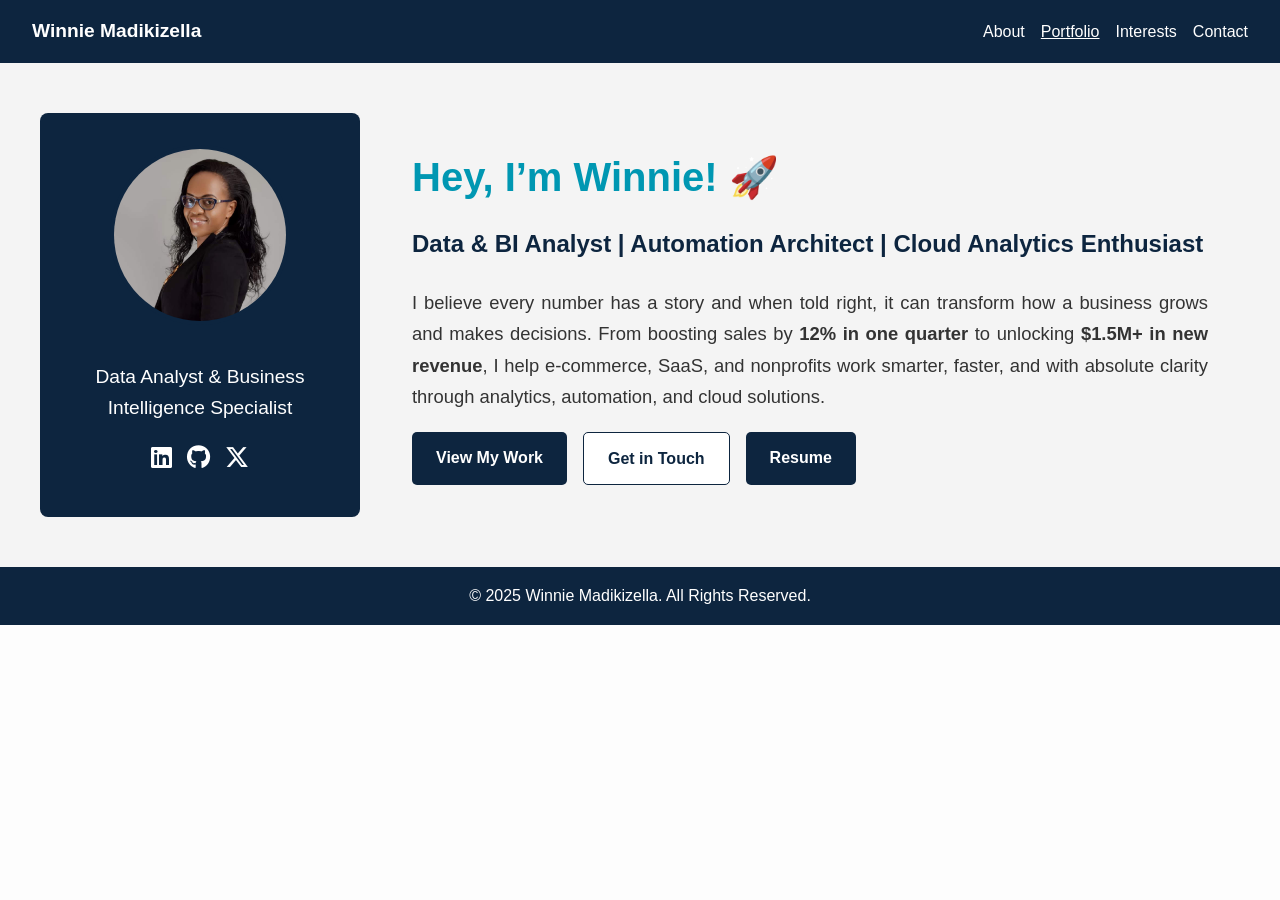
<file: index.html>
<!DOCTYPE html>
<html lang="en">
<head>
  <meta charset="UTF-8">
  <meta name="description" content="Winnie Madikizella - Data & Business Intelligence Specialist">
  <meta name="keywords" content="Data Analyst, BI Analyst, Power BI, SQL, Python, AWS, Automation, Kenya">
  <meta name="viewport" content="width=device-width, initial-scale=1.0">
  <title>Winnie Madikizella | Portfolio</title>

  <!-- Font Awesome for social icons -->
  <link rel="stylesheet" href="https://cdnjs.cloudflare.com/ajax/libs/font-awesome/6.5.1/css/all.min.css">

  <!-- Custom CSS -->
  <link rel="stylesheet" href="assets/css/style.css">
</head>
<body>

  <!-- ===== HEADER ===== -->
  <header>
    <nav>
      <a href="index.html" class="logo">Winnie Madikizella</a>
      <ul>
        <li><a href="about.html">About</a></li>
        <li><a href="portfolio.html" class="active">Portfolio</a></li>
        <li><a href="interests.html">Interests</a></li>
        <li><a href="contact.html">Contact</a></li>
      </ul>
    </nav>
  </header>

  <!-- ===== HERO SECTION ===== -->
  <section class="hero">
    <div class="hero-container">

      <!-- Left Column -->
      <div class="hero-left">
        <img src="assets/images/winnie-madikizella-profile.jpg" alt="Winnie Madikizella" class="hero-profile-pic">
        <h2>Data Analyst & Business Intelligence Specialist</h2>

        <!-- Social icons -->
        <div class="social-icons">
          <a href="https://www.linkedin.com/in/winnie-madikizella-data/" target="_blank"><i class="fab fa-linkedin"></i></a>
          <a href="https://github.com/WinnieMadikizella" target="_blank"><i class="fab fa-github"></i></a>
          <a href="https://x.com/WinnieAnalytics" target="_blank"><i class="fab fa-x-twitter"></i></a>
        </div>
      </div>

      <!-- Right Column -->
      <div class="hero-right">
        <h1>Hey, I’m Winnie! 🚀</h1>
        <h3>Data & BI Analyst | Automation Architect | Cloud Analytics Enthusiast</h3>
        <p>
          I believe every number has a story and when told right, it can transform how a business grows and makes decisions. 
          From boosting sales by <strong>12% in one quarter</strong> to unlocking <strong>$1.5M+ in new revenue</strong>, 
          I help e-commerce, SaaS, and nonprofits work smarter, faster, and with absolute clarity through analytics, automation, and cloud solutions.
        </p>

        <!-- Action buttons -->
        <div class="hero-buttons">
          <a href="portfolio.html" class="btn-primary">View My Work</a>
          <a href="contact.html" class="btn-secondary">Get in Touch</a>
          <a href="https://drive.google.com/file/d/10uTjNwbNlrwbbeuBTGNtkLE54dlf2Hjv/view?usp=sharing" class="btn-outline" target="_blank">Resume</a>
        </div>
      </div>

    </div> <!-- End hero-container -->
  </section>


  <!-- ===== FOOTER ===== -->
  <footer>
    <p>&copy; 2025 Winnie Madikizella. All Rights Reserved.</p>
  </footer>

</body>
</html>
</file>
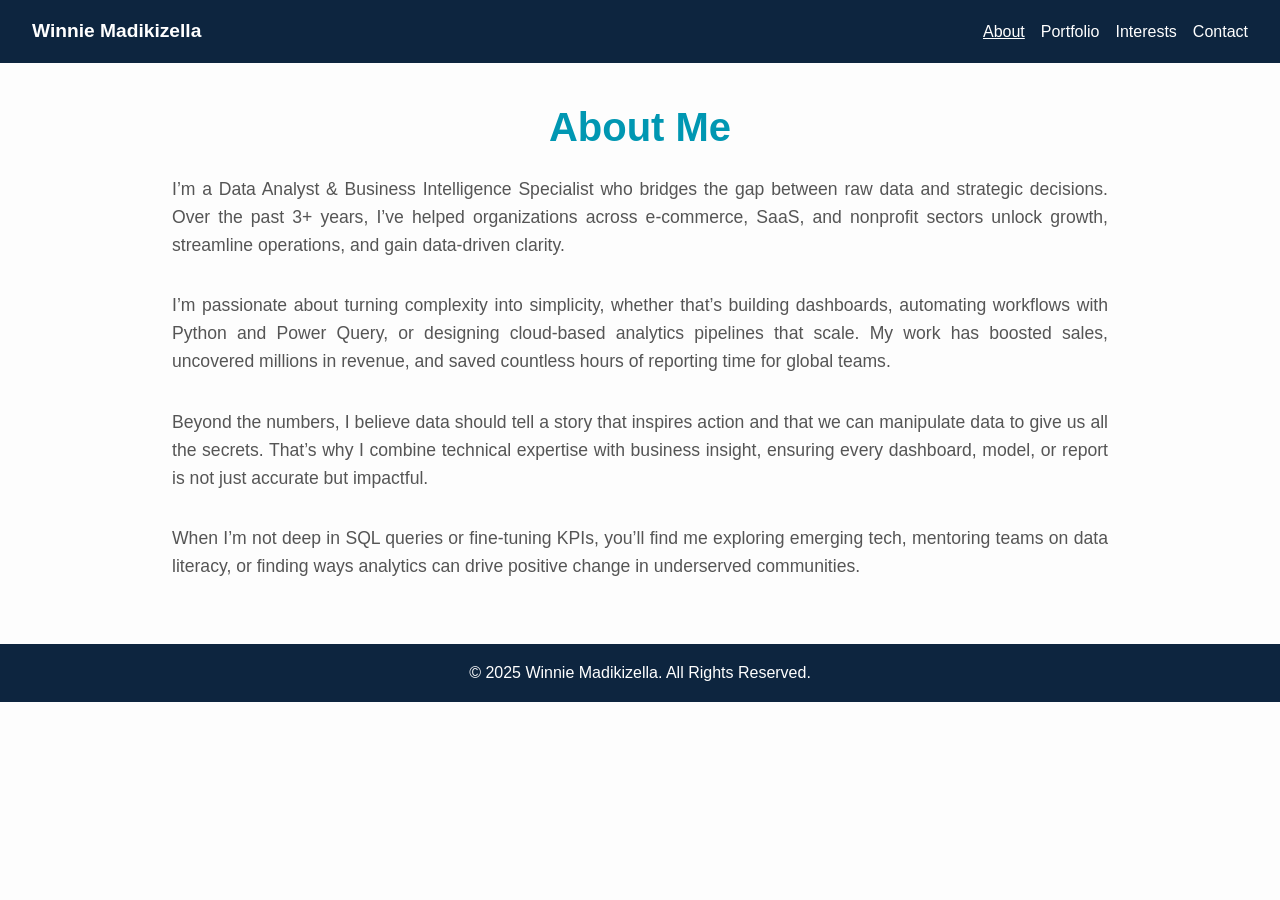
<file: about.html>
<!DOCTYPE html>
<html lang="en">
<head>
  <meta charset="UTF-8">
  <meta name="description" content="About Winnie Madikizella - Data & Business Intelligence Analyst">
  <meta name="keywords" content="Data Analyst, BI Analyst, Power BI, SQL, Python, AWS, Automation, Kenya">
  <meta name="viewport" content="width=device-width, initial-scale=1.0">
  <title>About Me | Winnie Madikizella</title>
  <link rel="stylesheet" href="assets/css/style.css">
</head>
<body>
  <header>
    <nav>
      <a href="index.html" class="logo">Winnie Madikizella</a>
      <ul>
        <li><a href="about.html" class="active">About</a></li>
        <li><a href="portfolio.html">Portfolio</a></li>
        <li><a href="interests.html">Interests</a></li>
        <li><a href="contact.html">Contact</a></li>
      </ul>
    </nav>
  </header>

  <section class="content">
    <h1>About Me</h1>

    <p>I’m a Data Analyst & Business Intelligence Specialist who bridges the gap between raw data and strategic decisions. Over the past 3+ years, I’ve helped organizations across e-commerce, SaaS, and nonprofit sectors unlock growth, streamline operations, and gain data-driven clarity.</p>

    <p>I’m passionate about turning complexity into simplicity, whether that’s building dashboards, automating workflows with Python and Power Query, or designing cloud-based analytics pipelines that scale. My work has boosted sales, uncovered millions in revenue, and saved countless hours of reporting time for global teams.</p>

    <p>Beyond the numbers, I believe data should tell a story that inspires action and that we can manipulate data to give us all the secrets. That’s why I combine technical expertise with business insight, ensuring every dashboard, model, or report is not just accurate but impactful.</p>

    <p>When I’m not deep in SQL queries or fine-tuning KPIs, you’ll find me exploring emerging tech, mentoring teams on data literacy, or finding ways analytics can drive positive change in underserved communities.</p>
  </section>
</body>
</html>

<!-- ===== Footer ===== -->
<footer>
  <p>&copy; 2025 Winnie Madikizella. All Rights Reserved.</p>
</footer>

</body>
</html>
</file>
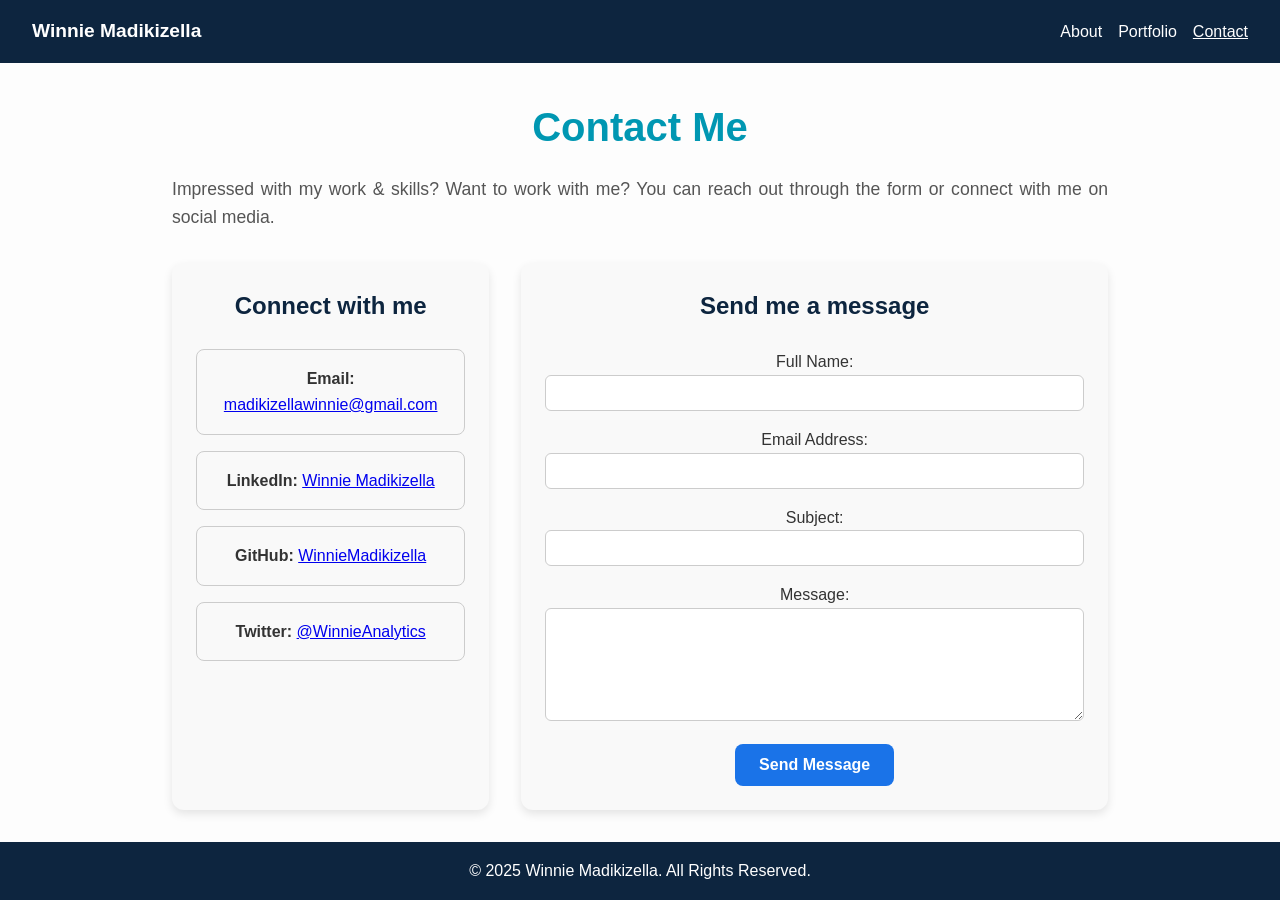
<file: contact.html>
<!DOCTYPE html>
<html lang="en">
<head>
  <meta charset="UTF-8">
  <meta name="description" content="Contact Winnie Madikizella - Data & Business Intelligence Analyst.">
  <meta name="keywords" content="Data Analyst, BI Analyst, Power BI, SQL, Python, AWS, Automation, Kenya, Contact">
  <meta name="viewport" content="width=device-width, initial-scale=1.0">
  <title>Contact | Winnie Madikizella</title>
  <link rel="stylesheet" href="assets/css/style.css">
  <style>
    /* Contact page grid */
    .contact-grid {
      display: flex;
      gap: 2rem;
      flex-wrap: wrap;
    }

    .contact-socials {
      flex: 1;
      min-width: 250px;
    }

    .contact-form {
      flex: 2;
      min-width: 300px;
    }

    .social-card {
      padding: 1rem;
      margin-bottom: 1rem;
      border: 1px solid #ccc;
      border-radius: 8px;
    }

    /* Standard button for form */
    .btn-primary {
      background-color: #1a73e8;
      color: white;
      padding: 0.75rem 1.5rem;
      border: none;
      border-radius: 8px;
      cursor: pointer;
      font-size: 1rem;
      display: inline-block;
      text-align: center;
    }

    .btn-primary:hover {
      opacity: 0.9;
    }

    /* Input and textarea styling */
    .contact-form input,
    .contact-form textarea {
      width: 100%;
      padding: 0.5rem;
      margin-bottom: 1rem;
      border-radius: 6px;
      border: 1px solid #ccc;
      font-size: 1rem;
    }

    /* Responsive adjustments */
    @media (max-width: 768px) {
      .contact-grid {
        flex-direction: column;
      }
    }
  </style>
</head>
<body>
  <!-- ===== Header ===== -->
  <header>
    <nav>
      <a href="index.html" class="logo">Winnie Madikizella</a>
      <ul>
        <li><a href="about.html">About</a></li>
        <li><a href="portfolio.html">Portfolio</a></li>
        <li><a href="contact.html" class="active">Contact</a></li>
      </ul>
    </nav>
  </header>

  <!-- ===== Contact Content ===== -->
  <section class="content">
    <h1>Contact Me</h1>
    <p>Impressed with my work &amp; skills? Want to work with me? You can reach out through the form or connect with me on social media.</p>

    <div class="contact-grid">
      <!-- Left Column: Socials Cards -->
      <div class="contact-socials">
        <h2>Connect with me</h2>

        <div class="social-card">
          <strong>Email:</strong>
          <a href="mailto:madikizellawinnie@gmail.com">madikizellawinnie@gmail.com</a>
        </div>

        <div class="social-card">
          <strong>LinkedIn:</strong>
          <a href="https://www.linkedin.com/in/winnie-madikizella-data/" target="_blank">Winnie Madikizella</a>
        </div>

        <div class="social-card">
          <strong>GitHub:</strong>
          <a href="https://github.com/WinnieMadikizella" target="_blank">WinnieMadikizella</a>
        </div>

        <div class="social-card">
          <strong>Twitter:</strong>
          <a href="https://x.com/WinnieAnalytics" target="_blank">@WinnieAnalytics</a>
        </div>
      </div>

      <!-- Right Column: Message Form -->
      <div class="contact-form">
        <h2>Send me a message</h2>
        <form action="mailto:madikizellawinnie@gmail.com" method="post" enctype="text/plain">
          <label>Full Name:</label>
          <input type="text" name="name" required>

          <label>Email Address:</label>
          <input type="email" name="email" required>

          <label>Subject:</label>
          <input type="text" name="subject" required>

          <label>Message:</label>
          <textarea name="message" rows="5" required></textarea>

          <button type="submit" class="btn-primary">Send Message</button>
        </form>
      </div>
    </div>
  </section>

  <!-- ===== Footer ===== -->
  <footer>
    <p>&copy; 2025 Winnie Madikizella. All Rights Reserved.</p>
  </footer>
</body>
</html>
</file>
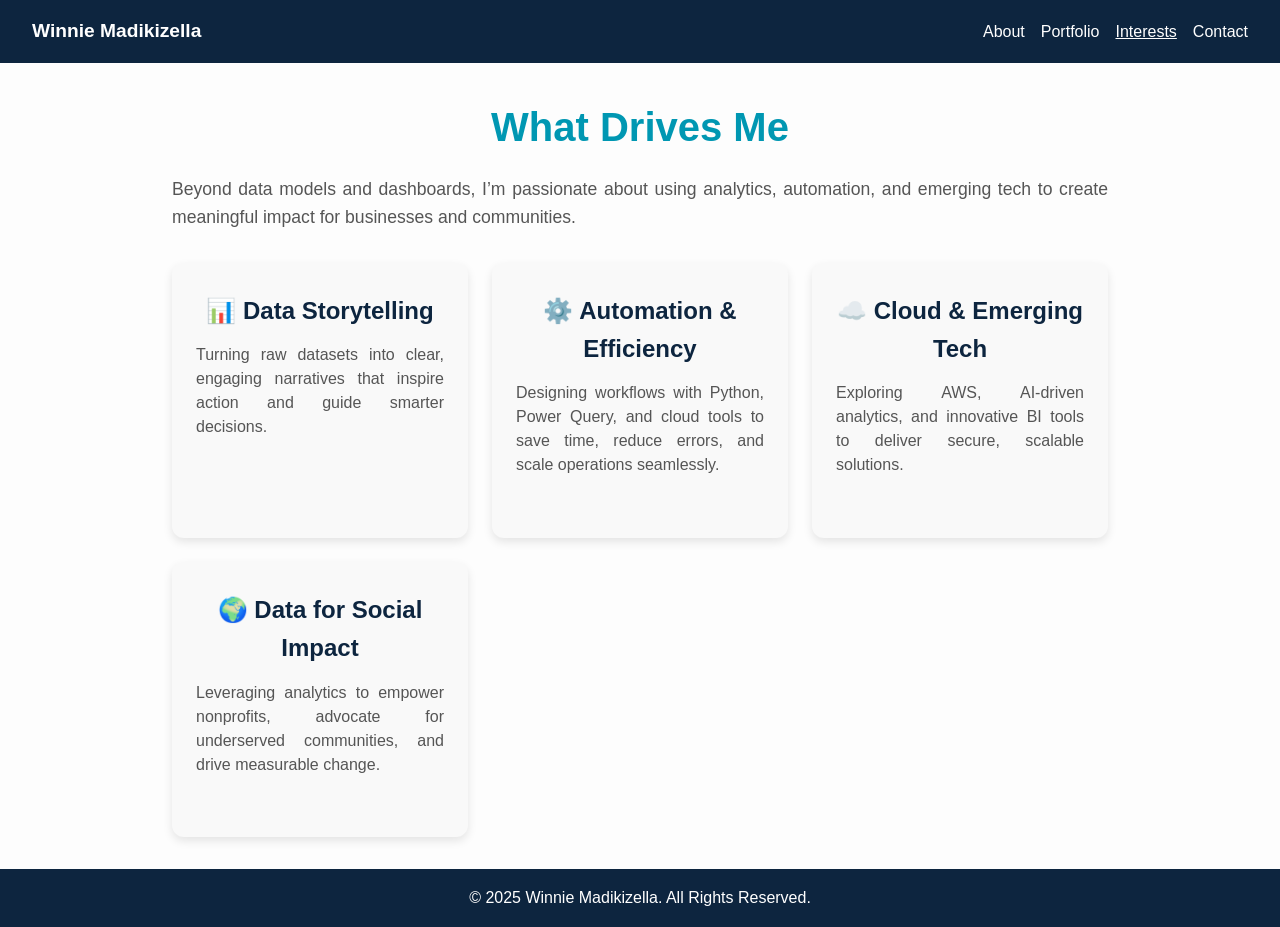
<file: interests.html>
<!DOCTYPE html>
<html lang="en">
<head>
  <meta charset="UTF-8">
  <meta name="description" content="Professional Interests of Winnie Madikizella">
  <meta name="keywords" content="Data Storytelling, Automation, Cloud, Social Impact">
  <meta name="viewport" content="width=device-width, initial-scale=1.0">
  <title>Interests | Winnie Madikizella</title>
  <link rel="stylesheet" href="assets/css/style.css">
</head>
<body>
  <!-- Header -->
  <header>
    <nav>
      <a href="index.html" class="logo">Winnie Madikizella</a>
      <ul>
        <li><a href="about.html">About</a></li>
        <li><a href="portfolio.html">Portfolio</a></li>
        <li><a href="interests.html" class="active">Interests</a></li>
        <li><a href="contact.html">Contact</a></li>
      </ul>
    </nav>
  </header>

  <!-- Interests Section -->
  <section class="content">
    <h1>What Drives Me</h1>
    <p>Beyond data models and dashboards, I’m passionate about using analytics, automation, and emerging tech to create meaningful impact for businesses and communities.</p>

    <div class="interests-cards">
      <div class="card">
        <h2>📊 Data Storytelling</h2>
        <p>Turning raw datasets into clear, engaging narratives that inspire action and guide smarter decisions.</p>
      </div>
      <div class="card">
        <h2>⚙️ Automation & Efficiency</h2>
        <p>Designing workflows with Python, Power Query, and cloud tools to save time, reduce errors, and scale operations seamlessly.</p>
      </div>
      <div class="card">
        <h2>☁️ Cloud & Emerging Tech</h2>
        <p>Exploring AWS, AI-driven analytics, and innovative BI tools to deliver secure, scalable solutions.</p>
      </div>
      <div class="card">
        <h2>🌍 Data for Social Impact</h2>
        <p>Leveraging analytics to empower nonprofits, advocate for underserved communities, and drive measurable change.</p>
      </div>
    </div>
  </section>

  <!-- Footer -->
  <footer>
    <p>&copy; 2025 Winnie Madikizella. All Rights Reserved.</p>
  </footer>
</body>
</html>
</file>
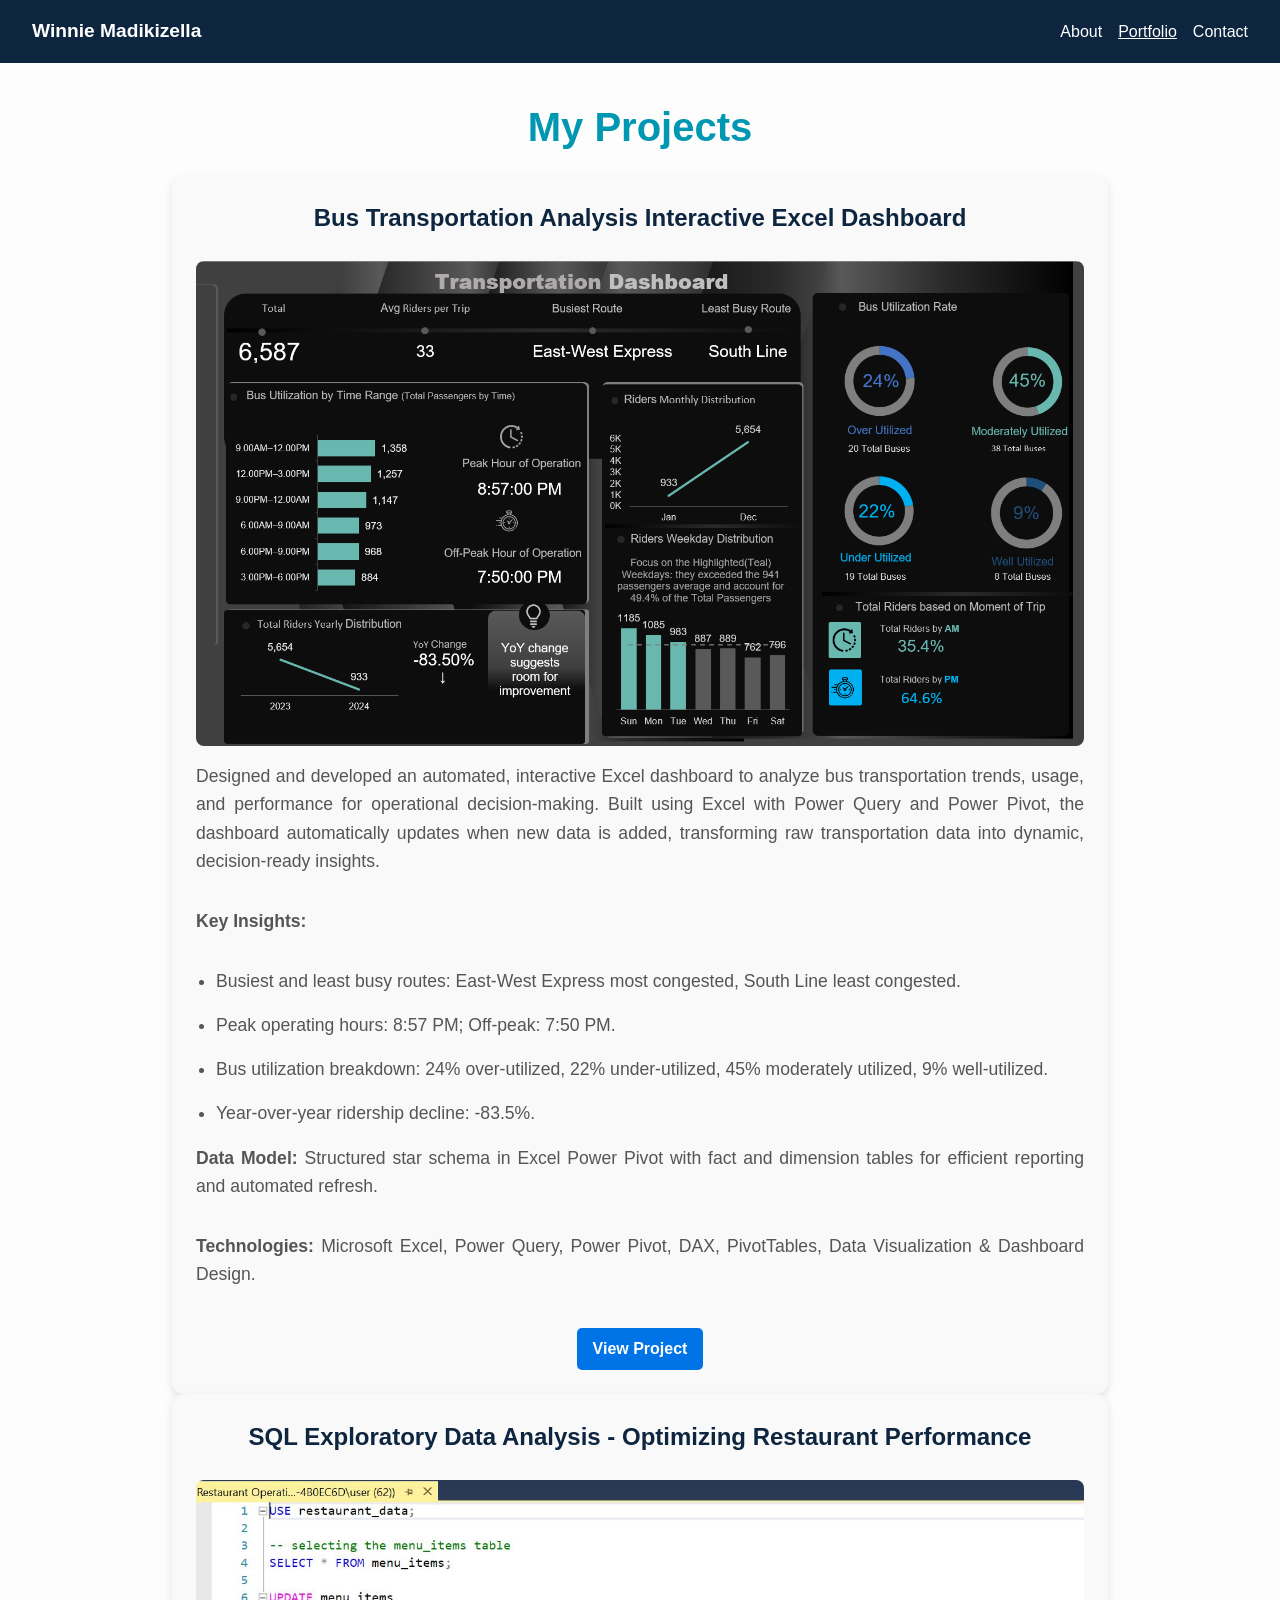
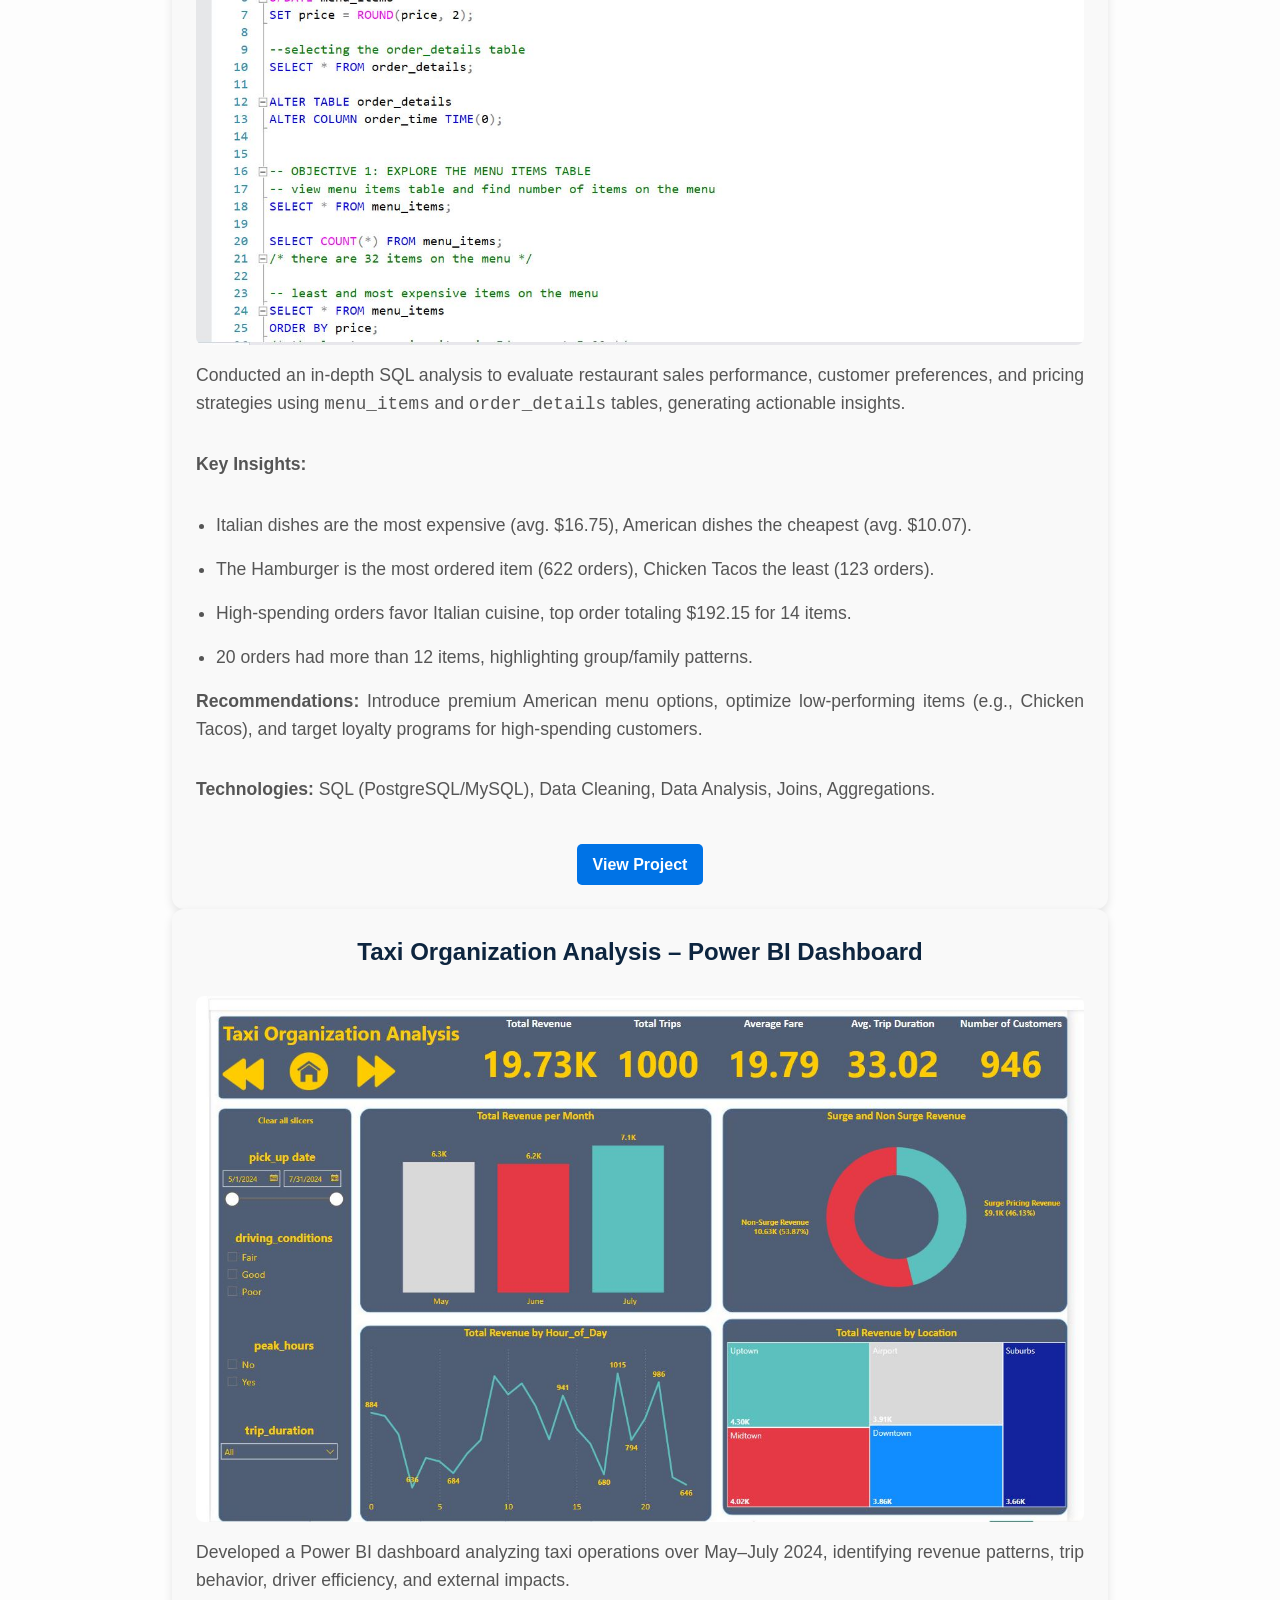
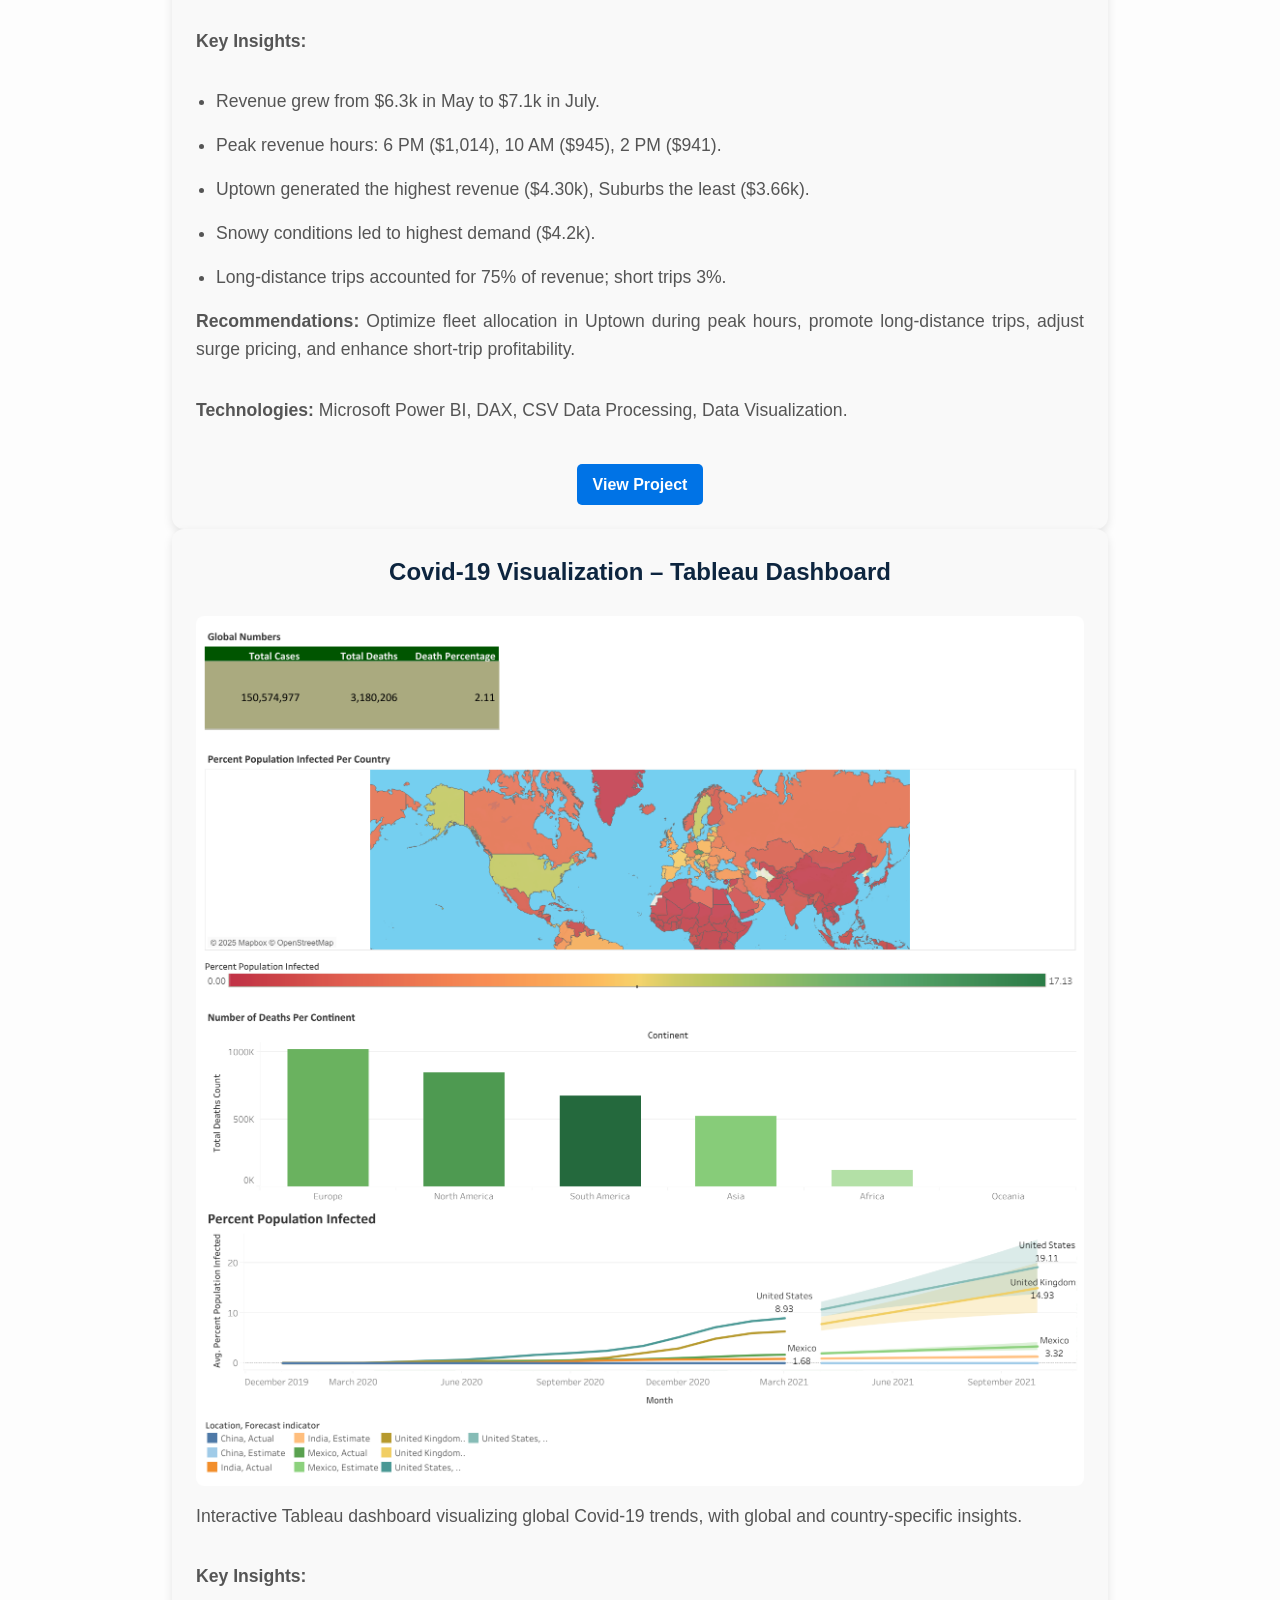
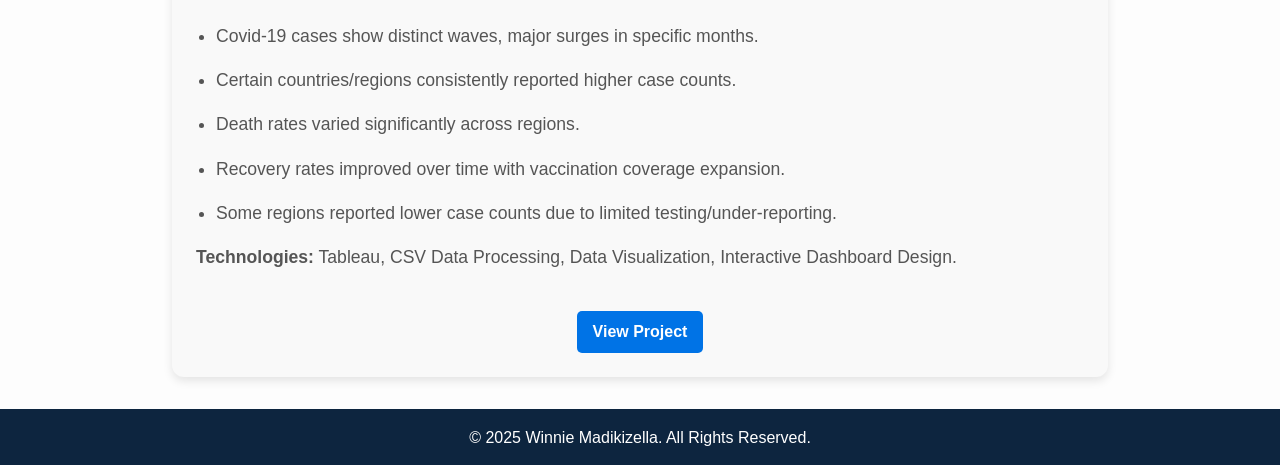
<file: portfolio.html>
<!DOCTYPE html>
<html lang="en">
<head>
  <meta charset="UTF-8">
  <meta name="description" content="Portfolio of Winnie Madikizella showcasing analytics, automation, and cloud-powered solutions.">
  <meta name="keywords" content="Data Analyst, BI Analyst, Power BI, SQL, Python, AWS, Automation, Kenya">
  <meta name="viewport" content="width=device-width, initial-scale=1.0">
  <title>Portfolio | Winnie Madikizella</title>
  <link rel="stylesheet" href="assets/css/style.css">
  <style>
    .project a.project-link {
      display: inline-block;
      text-decoration: none;
      color: inherit;
    }
    .project a.project-link img {
      display: block;
      margin-top: 0.5rem;
      max-width: 100%;
      border-radius: 8px;
      margin-bottom: 1rem;
    }
    .btn-primary {
      display: inline-block;
      padding: 0.5rem 1rem;
      background-color: #0073e6;
      color: #fff;
      border-radius: 5px;
      text-decoration: none;
      margin-top: 0.5rem;
    }
    .btn-primary:hover {
      background-color: #005bb5;
    }
  </style>
</head>
<body>
  <header>
    <nav>
      <a href="index.html" class="logo">Winnie Madikizella</a>
      <ul>
        <li><a href="about.html">About</a></li>
        <li><a href="portfolio.html" class="active">Portfolio</a></li>
        <li><a href="contact.html">Contact</a></li>
      </ul>
    </nav>
  </header>

  <section class="content">
    <h1>My Projects</h1>

    <div class="project">
      <a href="https://github.com/WinnieMadikizella/Bus-Transportation-Analysis" target="_blank" class="project-link">
        <h2>Bus Transportation Analysis Interactive Excel Dashboard</h2>
        <img src="assets/images/bus-dashboard-screenshot.png" alt="Bus Transportation Excel Dashboard">
      </a>

      <p>Designed and developed an automated, interactive Excel dashboard to analyze bus transportation trends, usage, and performance for operational decision-making. Built using Excel with Power Query and Power Pivot, the dashboard automatically updates when new data is added, transforming raw transportation data into dynamic, decision-ready insights.</p>

      <p><strong>Key Insights:</strong></p>
<ul>
  <li>Busiest and least busy routes: East-West Express most congested, South Line least congested.</li>
  <li>Peak operating hours: 8:57 PM; Off-peak: 7:50 PM.</li>
  <li>Bus utilization breakdown: 24% over-utilized, 22% under-utilized, 45% moderately utilized, 9% well-utilized.</li>
  <li>Year-over-year ridership decline: -83.5%.</li>
</ul>

      <p><strong>Data Model:</strong> Structured star schema in Excel Power Pivot with fact and dimension tables for efficient reporting and automated refresh.</p>
      <p><strong>Technologies:</strong> Microsoft Excel, Power Query, Power Pivot, DAX, PivotTables, Data Visualization & Dashboard Design.</p>

      <a href="https://github.com/WinnieMadikizella/Bus-Transportation-Analysis" target="_blank" class="btn-primary">View Project</a>
    </div>

    <div class="project">
      <a href="https://github.com/WinnieMadikizella/Restaurant-Operations-Analysis-SQL/tree/main" target="_blank" class="project-link">
        <h2>SQL Exploratory Data Analysis - Optimizing Restaurant Performance</h2>
        <img src="assets/images/sql-query.png" alt="SQL Restaurant Performance Analysis">
      </a>

      <p>Conducted an in-depth SQL analysis to evaluate restaurant sales performance, customer preferences, and pricing strategies using <code>menu_items</code> and <code>order_details</code> tables, generating actionable insights.</p>

      <p><strong>Key Insights:</strong></p>
      <ul>
        <li>Italian dishes are the most expensive (avg. $16.75), American dishes the cheapest (avg. $10.07).</li>
        <li>The Hamburger is the most ordered item (622 orders), Chicken Tacos the least (123 orders).</li>
        <li>High-spending orders favor Italian cuisine, top order totaling $192.15 for 14 items.</li>
        <li>20 orders had more than 12 items, highlighting group/family patterns.</li>
      </ul>

      <p><strong>Recommendations:</strong> Introduce premium American menu options, optimize low-performing items (e.g., Chicken Tacos), and target loyalty programs for high-spending customers.</p>
      <p><strong>Technologies:</strong> SQL (PostgreSQL/MySQL), Data Cleaning, Data Analysis, Joins, Aggregations.</p>

      <a href="https://github.com/WinnieMadikizella/Restaurant-Operations-Analysis-SQL/tree/main" target="_blank" class="btn-primary">View Project</a>
    </div>

    <div class="project">
      <a href="https://github.com/WinnieMadikizella/Taxi-Organization-Analysis-Power-BI" target="_blank" class="project-link">
        <h2>Taxi Organization Analysis – Power BI Dashboard</h2>
        <img src="assets/images/taxi-dashboard.png" alt="Taxi Organization Power BI Dashboard">
      </a>

      <p>Developed a Power BI dashboard analyzing taxi operations over May–July 2024, identifying revenue patterns, trip behavior, driver efficiency, and external impacts.</p>

      <p><strong>Key Insights:</strong></p>
      <ul>
        <li>Revenue grew from $6.3k in May to $7.1k in July.</li>
        <li>Peak revenue hours: 6 PM ($1,014), 10 AM ($945), 2 PM ($941).</li>
        <li>Uptown generated the highest revenue ($4.30k), Suburbs the least ($3.66k).</li>
        <li>Snowy conditions led to highest demand ($4.2k).</li>
        <li>Long-distance trips accounted for 75% of revenue; short trips 3%.</li>
      </ul>

      <p><strong>Recommendations:</strong> Optimize fleet allocation in Uptown during peak hours, promote long-distance trips, adjust surge pricing, and enhance short-trip profitability.</p>
      <p><strong>Technologies:</strong> Microsoft Power BI, DAX, CSV Data Processing, Data Visualization.</p>

      <a href="https://github.com/WinnieMadikizella/Taxi-Organization-Analysis-Power-BI" target="_blank" class="btn-primary">View Project</a>
    </div>

    <div class="project">
      <a href="https://public.tableau.com/app/profile/winnie.madikizella/viz/Covid-19Visualization_17342858707990/Dashboard1" target="_blank" class="project-link">
        <h2>Covid‑19 Visualization – Tableau Dashboard</h2>
        <img src="assets/images/covid19-dashboard.png" alt="Covid‑19 Tableau Dashboard">
      </a>

      <p>Interactive Tableau dashboard visualizing global Covid‑19 trends, with global and country-specific insights.</p>

      <p><strong>Key Insights:</strong></p>
      <ul>
        <li>Covid‑19 cases show distinct waves, major surges in specific months.</li>
        <li>Certain countries/regions consistently reported higher case counts.</li>
        <li>Death rates varied significantly across regions.</li>
        <li>Recovery rates improved over time with vaccination coverage expansion.</li>
        <li>Some regions reported lower case counts due to limited testing/under-reporting.</li>
      </ul>

      <p><strong>Technologies:</strong> Tableau, CSV Data Processing, Data Visualization, Interactive Dashboard Design.</p>

      <a href="https://public.tableau.com/app/profile/winnie.madikizella/viz/Covid-19Visualization_17342858707990/Dashboard1" target="_blank" class="btn-primary">View Project</a>
    </div>

  </section>

  <footer>
    <p>&copy; 2025 Winnie Madikizella. All Rights Reserved.</p>
  </footer>
</body>
</html>
</file>
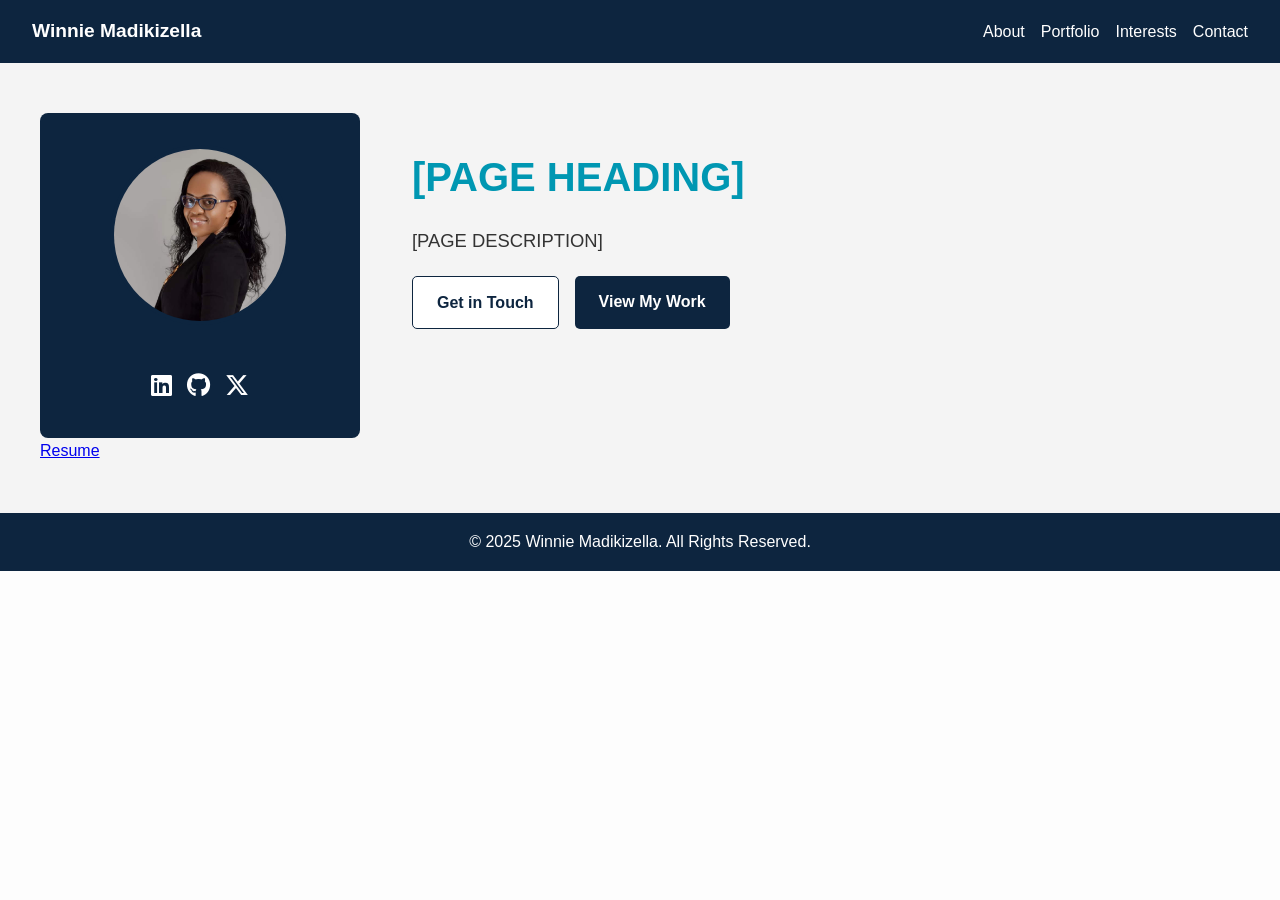
<file: template.html>
<!DOCTYPE html>
<html lang="en">
<head>
  <meta charset="UTF-8">
  <meta name="description" content="Winnie Madikizella - Data & Business Intelligence Specialist">
  <meta name="keywords" content="Data Analyst, BI Analyst, Power BI, SQL, Python, AWS, Automation, Kenya">
  <meta name="viewport" content="width=device-width, initial-scale=1.0">
  <title>Winnie Madikizella | [PAGE TITLE]</title>
  <link rel="stylesheet" href="assets/css/style.css">
  <link rel="stylesheet" href="https://cdnjs.cloudflare.com/ajax/libs/font-awesome/6.4.0/css/all.min.css" integrity="sha512-yH6t9kJYx+uQ4CjS6/..." crossorigin="anonymous" referrerpolicy="no-referrer" />
</head>
<body>

  <!-- ===== Header ===== -->
  <header>
    <nav>
      <a href="index.html" class="logo">Winnie Madikizella</a>
      <ul>
        <li><a href="about.html" class="[ACTIVE]">About</a></li>
        <li><a href="portfolio.html" class="[ACTIVE]">Portfolio</a></li>
        <li><a href="interests.html" class="[ACTIVE]">Interests</a></li>
        <li><a href="contact.html" class="[ACTIVE]">Contact</a></li>
      </ul>
    </nav>
  </header>

  <main>
    <!-- ===== Hero Section ===== -->
    <section class="hero">
      <div class="hero-container">
        <!-- Left Column: Profile + Social -->
        <div class="hero-left">
          <img src="assets/images/winnie-madikizella-profile.jpg" alt="Winnie Madikizella" class="hero-profile-pic">
          <div class="social-icons">
            <a href="https://www.linkedin.com/in/winnie-madikizella-data/" target="_blank"><i class="fab fa-linkedin"></i></a>
            <a href="https://github.com/WinnieMadikizella" target="_blank"><i class="fab fa-github"></i></a>
            <a href="https://x.com/WinnieAnalytics" target="_blank"><i class="fab fa-x-twitter"></i></a>
          </div>
        </div>

        <!-- Right Column: Introduction + Buttons -->
        <div class="hero-right">
          <h1>[PAGE HEADING]</h1>
          <p>[PAGE DESCRIPTION]</p>
          <div class="hero-buttons">
            <a href="contact.html" class="btn-secondary">Get in Touch</a>
            <a href="portfolio.html" class="btn-primary">View My Work</a>
          </div>
        </div>
      </div>

      <!-- Resume Button Top Right -->
      <a href="docs/winnie-madikizella-resume.pdf" class="hero-resume" target="_blank">
        Resume
      </a>
    </section>
  </main>

  <!-- ===== Footer ===== -->
  <footer>
    <p>&copy; 2025 Winnie Madikizella. All Rights Reserved.</p>
  </footer>

</body>
</html>
</file>
<file: assets/css/style.css>
/* ===== Global Styles ===== */
* {
  margin: 0;
  padding: 0;
  box-sizing: border-box;
}

body {
  font-family: Arial, sans-serif;
  line-height: 1.6;
  color: #333;
  background-color: #fdfdfd;
}

/* ===== Header & Navigation ===== */
header {
  background: #0d253f;
  color: #fff;
  padding: 1rem 2rem;
}

header nav {
  display: flex;
  justify-content: space-between;
  align-items: center;
  flex-wrap: wrap;
}

.logo {
  font-weight: bold;
  font-size: 1.2rem;
}

header ul {
  list-style: none;
  display: flex;
  gap: 1rem;
}

header a {
  color: #fff;
  text-decoration: none;
}

header a:hover,
header .active {
  text-decoration: underline;
}

/* ===== Hero Section ===== */
.hero {
  background: #f4f4f4;
  padding: 50px 40px;
  position: relative;
}

.hero-container {
  display: flex;
  flex-wrap: wrap;
  justify-content: space-between;
  gap: 20px;
}

/* ===== Hero Left Column ===== */
.hero-left {
  flex: 1 1 25%;
  text-align: center;
  background-color: #0d253f;
  padding: 2rem;
  color: #fff;
  border-radius: 8px;
}

.hero-profile-pic {
  width: 180px;
  height: 180px;
  object-fit: cover;
  border-radius: 50%;
  border: 4px solid #0d253f;
  margin-bottom: 20px;
}

.hero-left h2 {
  font-size: 1.2rem;
  margin: 10px 0 15px;
  font-weight: normal;
  color: #fff;
}

/* Social Icons */
.social-icons {
  margin-top: 15px;
  display: flex;
  justify-content: center;
  gap: 15px;
}

.social-icons a {
  color: #fff; /* removed previous blue */
  font-size: 1.5rem;
  transition: transform 0.2s, color 0.2s;
}

.social-icons a:hover {
  transform: scale(1.2);
}

/* ===== Hero Right Column ===== */
.hero-right {
  flex: 1 1 70%;
  padding: 2rem;
}

.hero-right h1 {
  font-size: 2rem;
  color: #0d253f; /* main heading color */
  margin-bottom: 15px;
}

.hero-right h3 {
  font-size: 1.5rem;
  color: #0d253f;
  margin-bottom: 20px;
}

.hero-right p {
  font-size: 1.15rem;
  line-height: 1.7;
  color: #333;
  margin-bottom: 20px;
  text-align: justify;
}

/* ===== Hero Buttons ===== */
.hero-buttons {
  display: flex;
  flex-wrap: wrap;
  gap: 1rem;
  margin-top: 20px;
}

.btn-primary {
  background-color: #0d253f; /* original dark navy */
  color: #fff;
  padding: 0.8rem 1.5rem;
  border-radius: 5px;
  font-weight: bold;
  text-decoration: none;
  transition: all 0.3s ease;
}

.btn-primary:hover {
  background-color: #173d66; /* slightly lighter navy */
  transform: translateY(-2px);
  box-shadow: 0 4px 8px rgba(0,0,0,0.15);
}

.btn-secondary {
  background-color: #fff;
  color: #0d253f;
  border: 1px solid #0d253f;
  padding: 0.8rem 1.5rem;
  border-radius: 5px;
  font-weight: bold;
  text-decoration: none;
}

.btn-secondary:hover {
  background-color: #e6e6e6;
}

/* Outline Button */
.btn-outline {
  background: #0d253f;
  color: #fff;
  border: none;
  padding: 0.8rem 1.5rem;
  border-radius: 5px;
  font-weight: bold;
  text-decoration: none;
  display: inline-block;
  transition: all 0.3s;
}

.btn-outline:hover {
  background: #173d66;
}

/* ===== Footer ===== */
footer {
  text-align: center;
  background: #0d253f;
  color: #fff;
  padding: 1rem;
}

/* ===== Content Styles ===== */
.content {
  max-width: 1000px;
  margin: 0 auto;
  padding: 2rem;
  font-family: Arial, sans-serif;
  text-align: center;
}

.content h1 {
  font-size: 2.5rem;
  margin-bottom: 1rem;
  color: #0d253f;
}

.content h2,
.content h3 {
  margin-bottom: 1.5rem;
  color: #0d253f;
}

.content p,
.content li {
  font-size: 1.1rem;
  line-height: 1.6;
  color: #555;
  margin-bottom: 1rem;
  text-align: justify;
}

.content ul {
  list-style: none;
  padding-left: 0;
  margin-left: 0;
}

/* Cards & Projects */
.card, .project, .contact-socials, .contact-form {
  background-color: #f9f9f9;
  padding: 1.5rem;
  border-radius: 12px;
  box-shadow: 0 4px 10px rgba(0,0,0,0.1);
  transition: transform 0.3s, box-shadow 0.3s;
}

.card:hover,
.project:hover,
.contact-socials:hover,
.contact-form:hover {
  transform: translateY(-3px);
  box-shadow: 0 8px 20px rgba(0,0,0,0.15);
}

/* Responsive */
@media (max-width: 992px) {
  .hero-container {
    flex-direction: column;
    text-align: center;
  }

  .hero-left,
  .hero-right {
    flex: 1 1 100%;
  }

  .hero-buttons {
    justify-content: center;
  }
}

@media (max-width: 768px) {
  header nav {
    flex-direction: column;
    align-items: flex-start;
  }

  header ul {
    flex-direction: column;
    gap: 0.5rem;
    margin-top: 1rem;
  }

  .btn-primary, .btn-secondary {
    width: 100%;
    text-align: center;
  }

  .contact-grid {
    grid-template-columns: 1fr;
  }
}

/* ===== Content Styles ===== */
.content h1,
.hero-right h1 {
  font-size: 2.5rem;
  margin-bottom: 1rem;
  color: #0097b2; /* main headings remain this color */
}

.content h2,
.content h3,
.hero-right h3 {
  margin-bottom: 1.5rem;
  color: #0d253f; /* subheadings keep original dark navy */
}

/* Align education content left */
.content {
  text-align: left;
}

/* General Content Styles */
.content {
  max-width: 1000px;
  margin: 0 auto;
  padding: 2rem;
  font-family: Arial, sans-serif;
  text-align: center;
}

.content h1 {
  font-size: 2.5rem;
  margin-bottom: 1rem;
}

.content p {
  font-size: 1.1rem;
  margin-bottom: 2rem;
  color: #555;
}

/* Card Container */
.interests-cards {
  display: grid;
  grid-template-columns: repeat(auto-fit, minmax(250px, 1fr));
  gap: 1.5rem;
  margin-top: 2rem;
}

/* Individual Card */
.card {
  background-color: #f9f9f9;
  padding: 1.8rem 1.5rem;
  border-radius: 12px;
  box-shadow: 0 4px 10px rgba(0,0,0,0.1);
  transition: transform 0.3s, box-shadow 0.3s;
}

.card:hover {
  transform: translateY(-5px);
  box-shadow: 0 8px 20px rgba(0,0,0,0.15);
}

.card h2 {
  font-size: 1.5rem;
  margin-bottom: 0.8rem;
}

.card p {
  font-size: 1rem;
  color: #555;
  line-height: 1.5;
}

.key-insights {
  list-style: disc; /* standard bullets */
  margin-left: 20px; /* indent for bullets */
  padding-left: 0;
}

.project ul {
  list-style: disc;
  margin-left: 20px;
}
</file>
